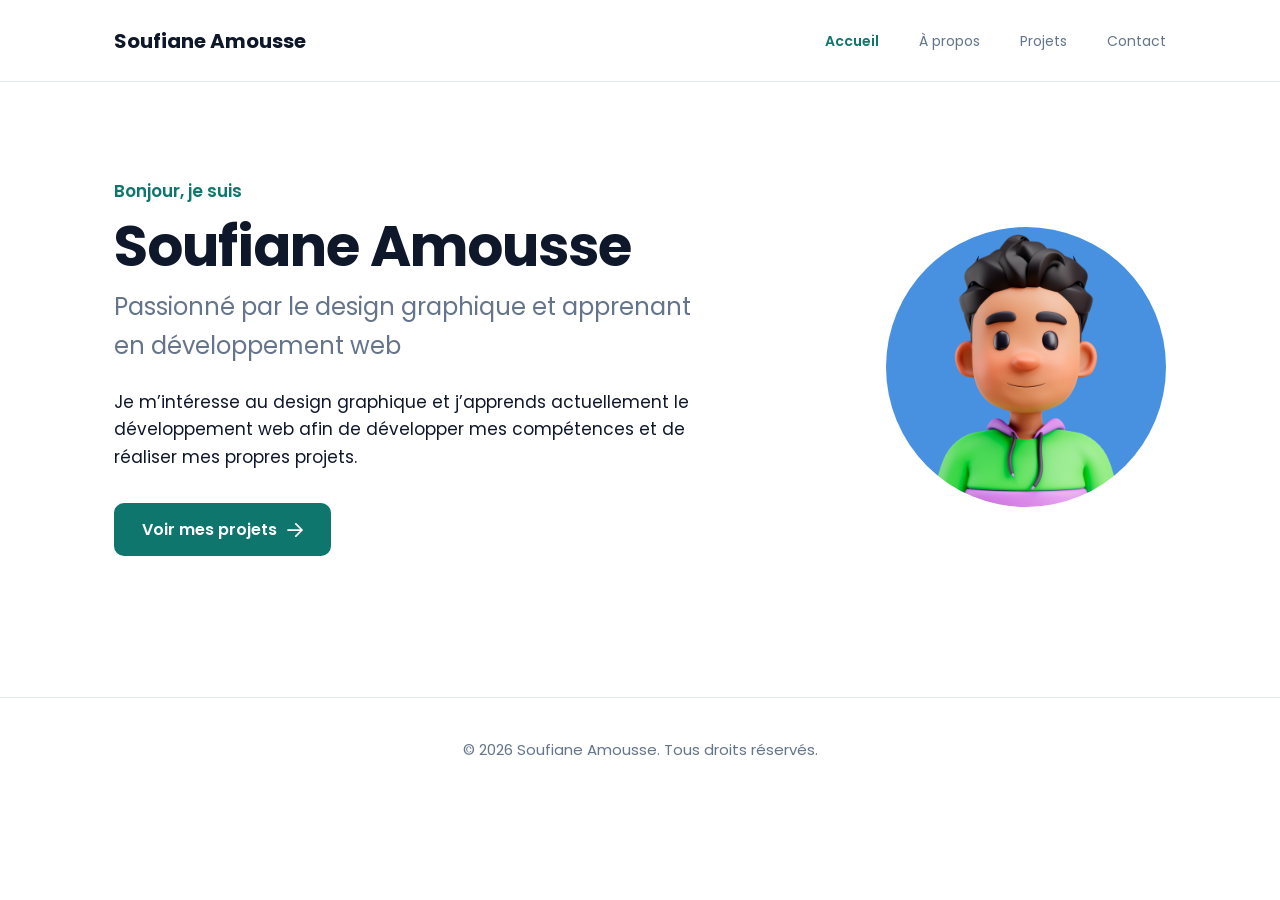
<file: index.html>
<!DOCTYPE html>
<html lang="fr">
<head>
  <meta charset="UTF-8">
  <meta name="viewport" content="width=device-width, initial-scale=1.0">
  <meta name="description" content="Portfolio de Soufiane Amousse, apprenant développeur web.">
  <title>Soufiane Amousse — Portfolio</title>

 <!-- Police Poppins (Google Fonts) -->
  <link rel="preconnect" href="https://fonts.googleapis.com">
  <link rel="preconnect" href="https://fonts.gstatic.com" crossorigin>
  <link href="https://fonts.googleapis.com/css2?family=Poppins:wght@400;600;700&display=swap" rel="stylesheet">

  <link rel="stylesheet" href="css/style.css">
</head>
<body>

  <!-- ========== EN-TÊTE ========== -->
  <header class="en-tete">
    <div class="conteneur en-tete__contenu">
      <a class="logo" href="index.html">Soufiane Amousse</a>
      <nav aria-label="Navigation principale">
        <ul class="menu">
          <li><a class="active" href="index.html">Accueil</a></li>
          <li><a href="a-propos.html">À propos</a></li>
          <li><a href="projets.html">Projets</a></li>
          <li><a href="contact.html">Contact</a></li>
        </ul>
      </nav>
    </div>
  </header>

  <main>

    <!-- ========== PRÉSENTATION ========== -->
    <section id="presentation" class="presentation">
      <div class="conteneur presentation__contenu">
        <div class="presentation__texte">
          <p class="surtitre">Bonjour, je suis</p>
          <h1>Soufiane Amousse</h1>
          <p class="metier">Passionné par le design graphique et apprenant en développement web</p>
          <p>Je m’intéresse au design graphique et j’apprends actuellement le développement web afin de développer mes compétences et de réaliser mes propres projets.</p>
          <a class="bouton" href="projets.html">Voir mes projets <img src="images/arrow_right.svg" alt="" class="bouton__fleche"></a>
        </div>
        <img class="presentation__photo" src="images/9440461.jpg" alt="Portrait de Soufiane Amousse" width="280" height="280">
      </div>
    </section>

  </main>

  <!-- ========== PIED DE PAGE ========== -->
  <footer class="pied">
    <div class="conteneur">
      <p>© 2026 Soufiane Amousse. Tous droits réservés.</p>
    </div>
  </footer>

</body>
</html>
</file>
<file: css/style.css>
/* ==========================================================
   Portfolio — modèle de départ (une seule page)
   Sommaire :
   1. Variables
   2. Base
   3. En-tête
   4. Présentation
   5. Sections communes
   6. Compétences
   7. Projets
   8. Contact
   9. Pied de page
   ========================================================== */

/* ---------- 1. Variables ---------- */
:root {
  /* Couleurs */
  --couleur-fond: #ffffff;
  --couleur-fond-clair: #f1f5f9;
  --couleur-texte: #0f172a;
  --couleur-texte-doux: #64748b;
  --couleur-principale: #0f766e;
  --couleur-bordure: #e2e8f0;

  /* Typographie */
  --police: "Poppins", Arial, sans-serif;

  /* Mise en page */
  --largeur-max: 1100px;
  --rayon: 10px;
}

/* ---------- 2. Base ---------- */
* {
  box-sizing: border-box;
}

body {
  margin: 0;
  font-family: var(--police);
  font-size: 17px;
  line-height: 1.6;
  color: var(--couleur-texte);
  background-color: var(--couleur-fond);
}

h1,
h2,
h3 {
  margin: 0;
  line-height: 1.2;
}

p {
  margin: 0;
}

ul {
  margin: 0;
  padding: 0;
  list-style: none;
}

a {
  color: inherit;
  text-decoration: none;
}

.conteneur {
  max-width: var(--largeur-max);
  margin: 0 auto;
  padding: 0 24px;
}

.bouton {
  display: inline-block;
  padding: 14px 28px;
  border: none;
  border-radius: var(--rayon);
  font-family: var(--police);
  font-size: 16px;
  font-weight: 600;
  color: #ffffff;
  background-color: var(--couleur-principale);
  cursor: pointer;
}

.lien {
  font-weight: 600;
  color: var(--couleur-principale);
}

/* ---------- 3. En-tête ---------- */
.en-tete {
  border-bottom: 1px solid var(--couleur-bordure);
}

.en-tete__contenu {
  display: flex;
  justify-content: space-between;
  align-items: center;
  height: 81px;
  /* margin-left: 40px; */
}

.logo {
  font-size: 20px;
  font-weight: 700;
}

.menu {
  display: flex;
  gap: 40px;
}

.menu a {
  font-size: 14px;
  color: var(--couleur-texte-doux);
}

.menu a.active {
  color: var(--couleur-principale);
  font-weight: 600;
}

.menu a:hover {
  color: var(--couleur-principale);
}

/* ---------- 4. Présentation ---------- */
.presentation {
  padding: 96px 0;
}

.presentation__contenu {
  display: flex;
  justify-content: space-between;
  align-items: center;
  gap: 64px;
}

.presentation__texte {
  max-width: 600px;
}

.surtitre {
  margin-bottom: 8px;
  font-weight: 600;
  color: var(--couleur-principale);
}

.presentation h1 {
  font-size: 56px;
  font-weight: 700;
  letter-spacing: -1px;
}

.metier {
  margin-top: 8px;
  margin-bottom: 24px;
  font-size: 24px;
  color: var(--couleur-texte-doux);
}

.presentation .bouton {
  margin-top: 32px;
  display: inline-flex;
  align-items: center;
  gap: 10px;
}

.bouton:hover {
  background-color: #115e59;
}

.presentation__photo {
  width: 280px;
  height: 280px;
  border-radius: 50%;
  object-fit: cover;
  flex-shrink: 0;
}

.bouton__fleche {
  width: 16px;
  height: 14px;
}

/* ---------- 5. Sections communes ---------- */
.section {
  padding: 80px 0;
}

.section--claire {
  background-color: var(--couleur-fond-clair);
}

.section h2 {
  font-size: 36px;
}

.section__intro {
  margin-top: 8px;
  margin-bottom: 40px;
  color: var(--couleur-texte-doux);
}

/* ---------- 6. Compétences ---------- */
.competences {
  display: flex;
  gap: 16px;
}

.competences li {
  padding: 10px 22px;
  border: 1px solid var(--couleur-bordure);
  border-radius: var(--rayon);
  font-weight: 600;
  background-color: var(--couleur-fond);
}

.a-propos h1 {
  max-width: 440px;
  font-size: 64px;
  font-weight: 700;
  letter-spacing: -2px;
  line-height: 1.15;
}

.point {
  color: var(--couleur-principale);
}

.a-propos__description {
  max-width: 550px;
  margin-top: 32px;
  font-size: 19px;
  color: var(--couleur-texte-doux);
}

/* ---------- 7. Projets ---------- */
/* Les projets sont empilés les uns sous les autres. */
.page-projets h1 {
  font-size: 56px;
  margin-bottom: 12px;
}

.projets {
  display: grid;
  grid-template-columns: repeat(2, 1fr);
  gap: 8px 23px;
}

.projet {
  display: flex;
  flex-direction: column;
  align-items: stretch;
  gap: 0;
  padding: 8px;
  border: 1px solid var(--couleur-bordure);
  border-radius: var(--rayon);
}

.projet__image {
  width: 100%;
  height: 180px;
  object-fit: cover;
  border-radius: 7px;
}

.projet__texte {
  padding: 20px 0 0;
}

.projet__texte h2 {
  font-size: 20px;
  margin-bottom: 8px;
}

.projet__texte p {
  font-size: 15px;
  color: var(--couleur-texte-doux);
}

.projet h3 {
  margin-bottom: 8px;
  font-size: 22px;
}

.projet p {
  color: var(--couleur-texte-doux);
}

.technologies {
  display: flex;
  gap: 8px;
  margin-top: 16px;
  margin-bottom: 16px;
}

.technologies li {
  display: flex;
  align-items: center;
  gap: 6px;
  padding: 4px 12px;
  border-radius: 6px;
  font-size: 14px;
  background-color: var(--couleur-fond-clair);
}

.technologies .competence__icone {
  width: 16px;
  height: 16px;
}

.projet__texte {
  display: flex;
  flex-direction: column;
  flex: 1;
}

.projet__bas {
  display: flex;
  justify-content: space-between;
  align-items: center;
  gap: 12px;
  margin-top: auto;
  padding-top: 20px;
}

.projet__bas .technologies {
  margin: 0;
}

.projet__bas .lien {
  display: inline-flex;
  align-items: center;
  gap: 6px;
  font-size: 14px;
  white-space: nowrap;
}

/* ---------- 8. Contact ---------- */
.contact__grille {
  display: grid;
  grid-template-columns: 1fr 1fr;
  gap: 80px;
  align-items: center;
}

.contact__infos h1 {
  font-size: 76px;
  font-weight: 700;
  letter-spacing: -2px;
  margin-bottom: 24px;
}

.contact__infos p {
  max-width: 360px;
  font-size: 21px;
  line-height: 1.5;
  color: var(--couleur-texte-doux);
}

.contact__infos p::after {
  content: "";
  display: block;
  width: 40px;
  height: 3px;
  background-color: var(--couleur-principale);
  margin-top: 32px;
}

.formulaire {
  width: 100%;
  max-width: 560px;
  padding: 48px;
  border: 1px solid var(--couleur-bordure);
  border-radius: 20px;
}

.formulaire label {
  display: block;
  margin-bottom: 6px;
  font-weight: 600;
}

.formulaire input,
.formulaire textarea {
  display: block;
  width: 100%;
  margin-bottom: 20px;
  padding: 12px 14px;
  border: 1px solid var(--couleur-bordure);
  border-radius: var(--rayon);
  font-family: var(--police);
  font-size: 16px;
  color: var(--couleur-texte);
  background-color: var(--couleur-fond);
}

.reseaux {
  display: flex;
  flex-direction: column;
  gap: 16px;
  margin-top: 40px;
}

.reseaux .lien {
  display: inline-flex;
  align-items: center;
  gap: 16px;
  color: #2563eb;
}

.reseaux__icone {
  width: 44px;
  height: 44px;
  display: flex;
  align-items: center;
  justify-content: center;
  background-color: #f1f5f9;
  border-radius: 10px;
}

.reseaux__icone img {
  width: 22px;
  height: 22px;
}

.page-contact {
  padding-top: 50px;
  padding-bottom: 80px;
}

/* ---------- 9. Pied de page ---------- */
.pied {
  padding: 40px 0;
  border-top: 1px solid var(--couleur-bordure);
  font-size: 15px;
  text-align: center;
  color: var(--couleur-texte-doux);
  margin-top: 45px;
}

.a-propos__grille {
  display: grid;
  grid-template-columns: 1fr 1fr;
  gap: 64px;
  align-items: start;
}

.a-propos__competences {
  padding-top: 40px;
}

.a-propos__competences h2 {
  font-size: 36px;
}

.a-propos__competences .section__intro {
  margin-top: 12px;
  margin-bottom: 40px;
}

.a-propos__competences .competences {
  display: grid;
  grid-template-columns: repeat(3, 1fr);
  gap: 12px;
}

.a-propos__competences .competences li {
  display: flex;
  flex-direction: row;
  align-items: center;
  justify-content: center;
  gap: 12px;
  min-height: 72px;
  padding: 12px;
  white-space: nowrap;
}

.parcours__grille {
  display: grid;
  grid-template-columns: 1fr 1fr;
  gap: 64px;
  position: relative;
  padding-top: 48px;
}

.parcours__grille::before {
  content: "";
  position: absolute;
  top: 0;
  left: 24px;
  right: 24px;
  height: 1px;
  background-color: var(--couleur-bordure);
}

.parcours h2 {
  font-size: 28px;
  margin-bottom: 20px;
}

.parcours p {
  color: var(--couleur-texte-doux);
}

.competence__icone {
  width: 36px;
  height: 36px;
  object-fit: contain;
  flex-shrink: 0;
}

.parcours__titre {
  display: flex;
  align-items: center;
  gap: 12px;
  margin-bottom: 16px;
}

.parcours__icone {
  width: 28px;
  height: 28px;
  background-color: #eff6ff;
  border-radius: 7px;

  display: flex;
  align-items: center;
  justify-content: center;

  font-size: 16px;
  flex-shrink: 0;
}

.parcours .parcours__titre h2 {
  font-size: 20px;
  margin-bottom: 0;
}
</file>
